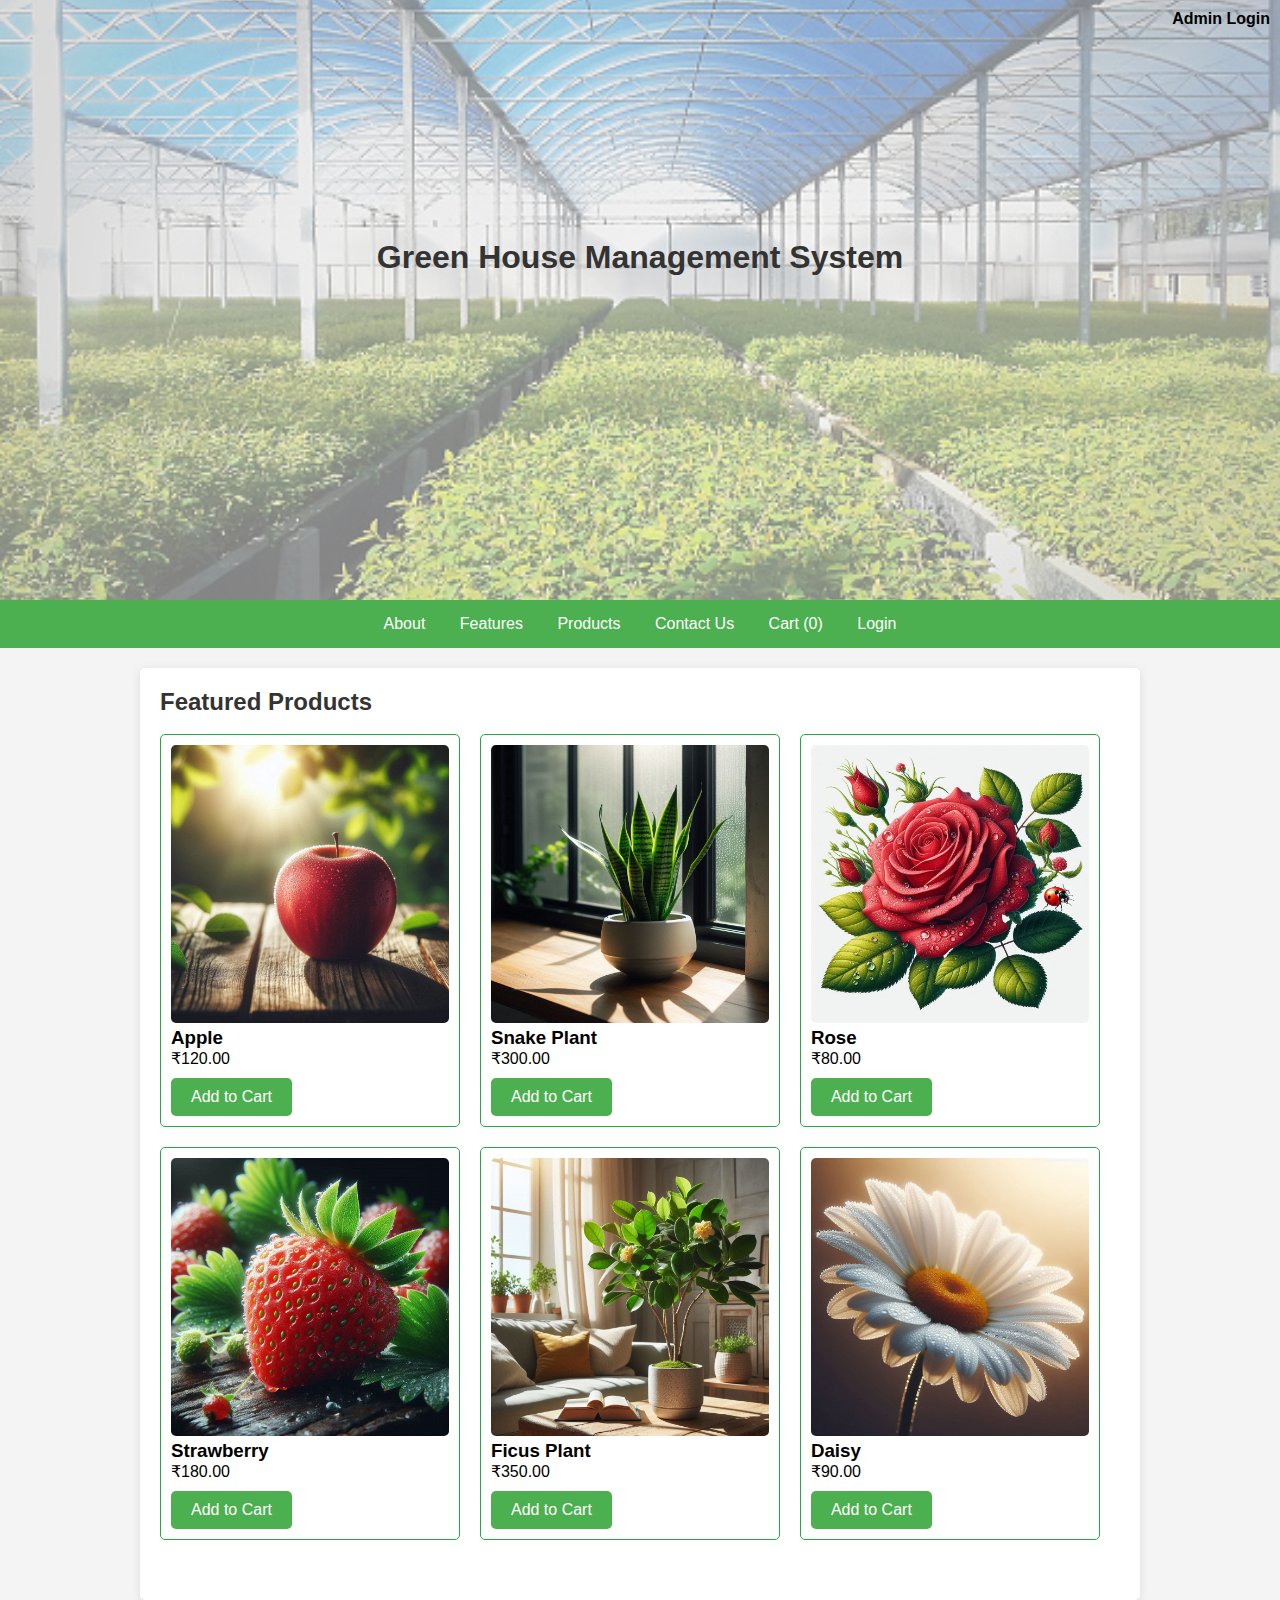
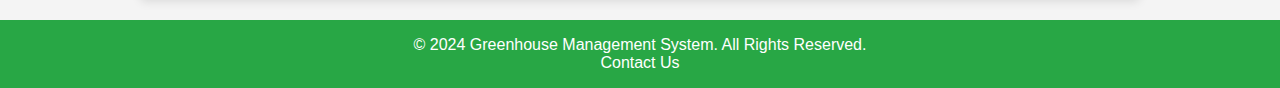
<file: index.html>
<!DOCTYPE html>
<html lang="en">
<head>
    <meta charset="UTF-8">
    <meta name="viewport" content="width=device-width, initial-scale=1.0">
    <title>Greenhouse Management System</title>
    <link rel="stylesheet" href="https://pravinga513.github.io/GreenHouseProject/styles.css"> <!-- Link to external CSS file -->
</head>
<body>
   

    <header class="headerimg overlay">
           <a style="position: absolute;top:10px; right: 10px; color:black;  text-decoration: none;" href="admin.html"><b>Admin Login</b></a>
        <div class="hero-content">
            <div class="hero-text">
                <h1>Green House Management System</h1>
            </div><!-- /.hero-text -->
        </div><!-- /.hero-content -->
        
    </header>
    <nav >
        <a href="about.html">About</a>
        <a href="features.html">Features</a>
        <a href="product.html">Products</a>
        <a href="contact.html">Contact Us</a>
        <a href="billing.html" id="cart-link">Cart (<span id="cart-count">0</span>)</a>
        <a  id="login-link"  href="login.html">Login</a>            
    </nav>

    <div class="container">

        
        <section id="products">
        
            <h2>Featured Products</h2><br>

<div class="product-showcase">
    <!-- Featured Product 1 -->
    <div class="product" data-id="1">
        <img src="Img/Apple.jpg" alt="Apple">
        <h3>Apple</h3>
        <p>₹120.00</p>
        <button onclick="addToCart(1, 'Img/Apple.jpg', 'Apple', 120)">Add to Cart</button>
    </div>

    <!-- Featured Product 2 -->
    <div class="product" data-id="7">
        <img src="Img/Snake_plant.jpg" alt="Snake Plant">
        <h3>Snake Plant</h3>
        <p>₹300.00</p>
        <button onclick="addToCart(7, 'Img/Snake_plant.jpg', 'Snake Plant', 300)">Add to Cart</button>
    </div>

    <!-- Featured Product 3 -->
    <div class="product" data-id="13">
        <img src="Img/Rose.jpg" alt="Rose">
        <h3>Rose</h3>
        <p>₹80.00</p>
        <button onclick="addToCart(13, 'Img/Rose.jpg', 'Rose', 80)">Add to Cart</button>
    </div>

    <!-- Featured Product 4 -->
    <div class="product" data-id="3">
        <img src="Img/Strawberry.jpg" alt="Strawberry">
        <h3>Strawberry</h3>
        <p>₹180.00</p>
        <button onclick="addToCart(3, 'Img/Strawberry.jpg', 'Strawberry', 180)">Add to Cart</button>
    </div>

    <!-- Featured Product 5 -->
    <div class="product" data-id="11">
        <img src="Img/Ficus.jpg" alt="Ficus Plant">
        <h3>Ficus Plant</h3>
        <p>₹350.00</p>
        <button onclick="addToCart(11, 'Img/Ficus.jpg', 'Ficus Plant', 350)">Add to Cart</button>
    </div>

    <!-- Featured Product 6 -->
    <div class="product" data-id="17">
        <img src="Img/Daisy.jpg" alt="Daisy">
        <h3>Daisy</h3>
        <p>₹90.00</p>
        <button onclick="addToCart(17, 'Img/Daisy.jpg', 'Daisy', 90)">Add to Cart</button>
    </div>
</div>

        </section>
    </div>

    <footer>
        <p>&copy; 2024 Greenhouse Management System. All Rights Reserved.</p>
        <div>
            <a href="#contact" style="color: white; text-decoration: none;">Contact Us</a>
        </div>
    </footer>

    <script src="script.js"></script> <!-- Link to the JavaScript file -->
</body>
</html>
</file>
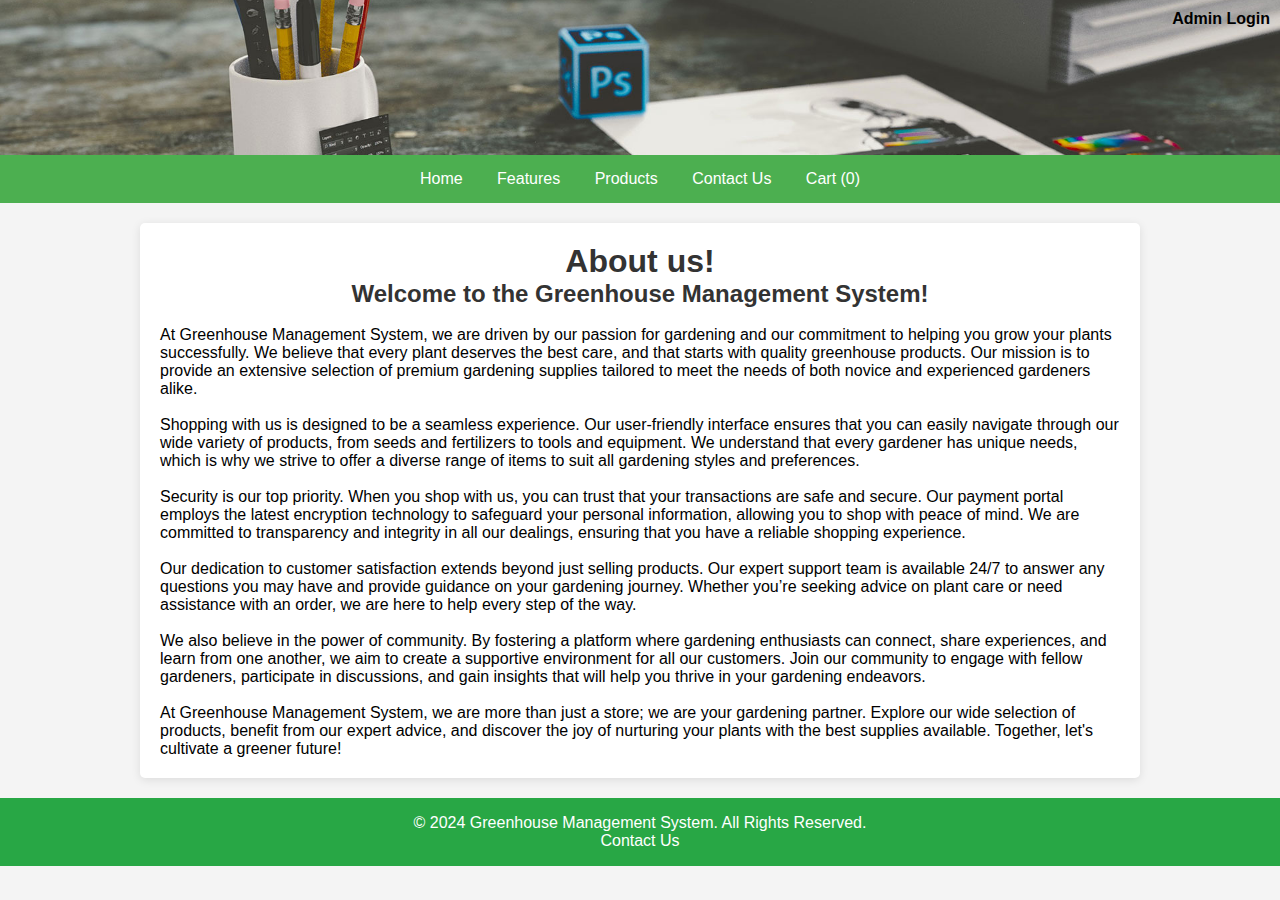
<file: about.html>
<!DOCTYPE html>
<html lang="en">
<head>
    <meta charset="UTF-8">
    <meta name="viewport" content="width=device-width, initial-scale=1.0">
    <title>Greenhouse Management System</title>
    <link rel="stylesheet" href="https://pravinga513.github.io/GreenHouseProject/styles.css">
    <style>
        .login-container {
            max-width: 400px;
            margin: auto;
            margin-top: 15px;
            margin-bottom: 15px;
            padding: 20px;
            background: white;
            border-radius: 8px;
            box-shadow: 0 2px 10px rgba(0, 0, 0, 0.1);
        }
        h2 {
            text-align: center;
        }
        input[type="text"],
        input[type="password"] {
            width: 100%;
            padding: 10px;
            margin: 10px 0;
            border: 1px solid #ccc;
            border-radius: 4px;
        }
        button {
            width: 100%;
            padding: 10px;
            background-color: #5cb85c;
            color: white;
            border: none;
            border-radius: 4px;
            cursor: pointer;
        }
        button:hover {
            background-color: #4cae4c;
        }
        .message {
            text-align: center;
            margin-top: 10px;
            color: red;
        }
        .success-message {
            color: green;
        }
    </style>
</head>
<body>
    <header class="headerimg-about ">
                   <a style="position: absolute;top:10px; right: 10px; color:black;  text-decoration: none;" href="admin.html"><b>Admin Login</b></a>

        <div class="hero-content">
            <div style="margin-top: 20px;padding-top: 30px;" class="hero-text">
                
            </div><!-- /.hero-text -->
        </div><!-- /.hero-content -->
        
    </header>
    <nav>
        <a href="index.html">Home</a>
        <a href="features.html">Features</a>
        <a href="product.html">Products</a>
        <a href="contact.html">Contact Us</a>
        <a href="billing.html" id="cart-link">Cart (<span id="cart-count">0</span>)</a>
    </nav> 
    <div class="container">
       
        <section id="about">
            <h1 style="text-align: center;">About us!</h1>
            <h2>Welcome to the Greenhouse Management System!</h2><br>
            <p>At Greenhouse Management System, we are driven by our passion for gardening and our commitment to helping you grow your plants successfully. We believe that every plant deserves the best care, and that starts with quality greenhouse products. Our mission is to provide an extensive selection of premium gardening supplies tailored to meet the needs of both novice and experienced gardeners alike.</p>
            <br>
            <p>Shopping with us is designed to be a seamless experience. Our user-friendly interface ensures that you can easily navigate through our wide variety of products, from seeds and fertilizers to tools and equipment. We understand that every gardener has unique needs, which is why we strive to offer a diverse range of items to suit all gardening styles and preferences.</p>
            <br>
            <p>Security is our top priority. When you shop with us, you can trust that your transactions are safe and secure. Our payment portal employs the latest encryption technology to safeguard your personal information, allowing you to shop with peace of mind. We are committed to transparency and integrity in all our dealings, ensuring that you have a reliable shopping experience.</p>
            <br>
            <p>Our dedication to customer satisfaction extends beyond just selling products. Our expert support team is available 24/7 to answer any questions you may have and provide guidance on your gardening journey. Whether you’re seeking advice on plant care or need assistance with an order, we are here to help every step of the way.</p>
    <br>
            <p>We also believe in the power of community. By fostering a platform where gardening enthusiasts can connect, share experiences, and learn from one another, we aim to create a supportive environment for all our customers. Join our community to engage with fellow gardeners, participate in discussions, and gain insights that will help you thrive in your gardening endeavors.</p>
    <br>
            <p>At Greenhouse Management System, we are more than just a store; we are your gardening partner. Explore our wide selection of products, benefit from our expert advice, and discover the joy of nurturing your plants with the best supplies available. Together, let's cultivate a greener future!</p>
        </section>
    
        </section>  

    </div>


    <footer>
        <p>&copy; 2024 Greenhouse Management System. All Rights Reserved.</p>
        <div>
            <a href="#contact" style="color: white; text-decoration: none;">Contact Us</a>
        </div>
    </footer>

    <script src="script.js"></script>
</body>
</html>
</file>
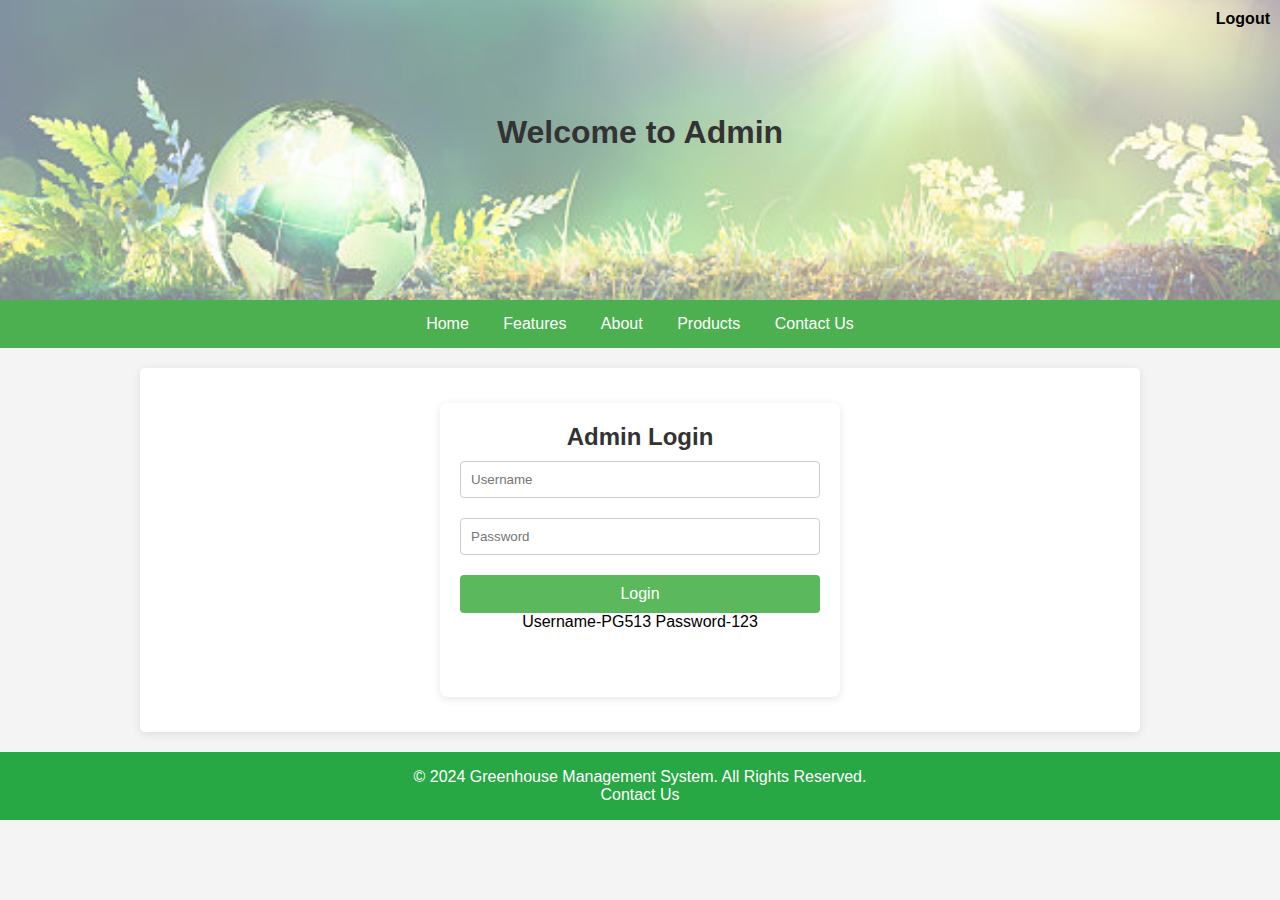
<file: admin.html>
<!DOCTYPE html>
<html lang="en">
<head>
    <meta charset="UTF-8">
    <meta name="viewport" content="width=device-width, initial-scale=1.0">
    <title>Greenhouse Management System</title>
    <link rel="stylesheet" href="https://pravinga513.github.io/GreenHouseProject/styles.css"> <!-- Link to external CSS file -->
    <style>
      .dashboard {
          display: flex;
          flex-wrap: wrap;
          justify-content: space-around;
          margin-bottom: 20px;
      }
      .dashboard div {
          border: 1px solid #ccc;
          padding: 20px;
          border-radius: 5px;
          width: 150px;
          text-align: center;
          margin: 10px;
      }
      .table-responsive {
          overflow-x: auto; /* Enable horizontal scrolling */
          width: 100%;
      }
      table {
          width: 100%;
          border-collapse: collapse;
          margin-bottom: 20px;
      }
      table, th, td {
          border: 1px solid #ccc;
          padding: 10px;
          text-align: left;
      }
      th, td {
          text-align: center;
      }
      .login-container {
          max-width: 400px;
          margin: auto;
          margin-top: 15px;
          margin-bottom: 15px;
          padding: 20px;
          background: white;
          border-radius: 8px;
          box-shadow: 0 2px 10px rgba(0, 0, 0, 0.1);
      }
      h2 {
          text-align: center;
      }
      input[type="text"],
      input[type="password"] {
          width: 100%;
          padding: 10px;
          margin: 10px 0;
          border: 1px solid #ccc;
          border-radius: 4px;
      }
      button {
          width: 100%;
          padding: 10px;
          background-color: #5cb85c;
          color: white;
          border: none;
          border-radius: 4px;
          cursor: pointer;
      }
      button:hover {
          background-color: #4cae4c;
      }
      .message {
          text-align: center;
          margin-top: 10px;
          color: red;
      }
      .success-message {
          color: green;
      }

      /* Media query for mobile screens */
      @media (max-width: 768px) {
          .dashboard {
              flex-direction: column;
              align-items: center;
          }
          .dashboard div {
              width: 90%;
              margin: 10px 0;
          }
      }
  </style>
</head>
<body>
  <header class="headerimg-cart overlay">
        <a style="position: absolute;top:10px; right: 10px;  text-decoration: none; color:black" onclick="logout()" href="index.html"><b>Logout</b></a>

      <div class="hero-content">
          <div style="margin-top: 20px;padding-top: 30px;" class="hero-text">
              <h1>Welcome to Admin</h1>
          </div>
      </div>
  </header>

  <nav>
      <a href="index.html">Home</a>
      <a href="features.html">Features</a>
      <a href="about.html">About</a>
      <a href="product.html">Products</a>
      <a href="contact.html">Contact Us</a>
    
  </nav> 

  <div id="login" class="container" style="text-align:center">
       <div class="login-container">
      <h2>Admin Login</h2>
      <form id="login-form" onsubmit="validateLogin(event)">
          <input type="text" id="userId" placeholder="Username" required />
          <input type="password" id="password" placeholder="Password" required />
          <button type="submit">Login</button>
          <p>Username-PG513 Password-123</p>
      </form>
      
      <div class="message" id="login-message"></div><br><br>
  </div></div>

  <div id="admin" class="container" style="text-align:center; display: none;">
      <h1 style="margin-bottom: 10px;">Admin Dashboard</h1>

      <button style="display: inline-block; width: 150px;" onclick="exportData()">Export Data</button>
      <button style="display: inline-block;width: 150px;" onclick="importData()">Import Data</button>
      <br><br>

      <input type="file" id="import-file" style="display: none;" accept=".json" />

      <div class="dashboard">
          <div>
              <h3>Total Orders</h3>
              <p id="total-orders">0</p>
          </div>
          <div>
              <h3>Completed Orders</h3>
              <p id="completed-orders">0</p>
          </div>
          <div>
              <h3>Cancelled Orders</h3>
              <p id="cancelled-orders">0</p>
          </div>
          <div>
              <h3>Pending Orders</h3>
              <p id="pending-orders">0</p>
          </div>
          <div>
              <h3>This Month Orders</h3>
              <p id="this-month-orders">0</p>
          </div>
      </div>

      <div style="margin-bottom: 10px;">
          <label for="product-filter">Filter by Product:</label>
          <select id="product-filter" onchange="filterOrders()">
              <option value="">Show All</option>
          </select>

          <label for="status-filter">Filter by Status:</label>
          <select id="status-filter" onchange="filterOrders()">
              <option value="">Show All</option>
              <option value="pending">Pending</option>
              <option value="completed">Completed</option>
              <option value="cancelled">Cancelled</option>
              <option value="Unassigned">Unassigned</option>
          </select>
      </div>

      <!-- Orders Table with Horizontal Scroll on Mobile -->
      <div class="table-responsive">
          <table>
              <thead>
                  <tr>
                      <th>Order ID</th>
                      <th>Order Date</th>
                      <th>Customer Name</th>
                      <th>Product</th>
                      <th>Contact No.</th>
                      <th>Address</th>
                      <th>Status</th>
                      <th>Action</th>
                  </tr>
              </thead>
              <tbody id="order-table-body">
              </tbody>
          </table>
      </div>

        <script>
  // Function to validate login
  function validateLogin(event) {
        event.preventDefault();
        const enteredUserId = document.getElementById('userId').value;
        const enteredPassword = document.getElementById('password').value;

        // Check if entered values match the predefined values
        if (enteredUserId === "PG513" && enteredPassword === "123") {
            // Store login status in localStorage
            localStorage.setItem('isAdminLoggedIn', 'true');
            showAdminDashboard();
        } else {
            alert('Invalid ID or Password. Please try again.');
        }
    }

    // Function to display the admin dashboard
    function showAdminDashboard() {
        document.getElementById('login').style.display = 'none';
        document.getElementById('admin').style.display = 'block';
    }

    // Function to handle logout
    function logout() {
        localStorage.removeItem('isAdminLoggedIn'); // Clear the login status
        window.location.href = 'index.html'; // Redirect to homepage or login page
    }

    // Check login status on page load
    window.onload = function() {
        const isAdminLoggedIn = localStorage.getItem('isAdminLoggedIn');
        if (isAdminLoggedIn === 'true') {
            showAdminDashboard(); // If admin is logged in, show dashboard
        }
    }





            let db;
            const request = indexedDB.open('greenhouseDB', 1);
            
            request.onsuccess = function (event) {
                db = event.target.result;
                displayOrderCounts(); // Display order summary
                displayAllOrders(); // Show all orders
            };
            
            request.onerror = function (event) {
                console.error('Database error:', event.target.error);
            };
            
            // Display order counts in the dashboard
            function displayOrderCounts() {
                const transaction = db.transaction(['orders'], 'readonly');
                const ordersStore = transaction.objectStore('orders');
                const request = ordersStore.getAll();
            
                request.onsuccess = function (event) {
                    const orders = event.target.result;
                    const totalOrders = orders.length;
                    const completedOrders = orders.filter(order => order.status === 'completed').length;
                    const cancelledOrders = orders.filter(order => order.status === 'cancelled').length;
                    const pendingOrders = orders.filter(order => order.status === 'pending').length;
                    const thisMonthOrders = orders.filter(order => new Date(order.orderDate).getMonth() === new Date().getMonth()).length;
            
                    document.getElementById('total-orders').textContent = totalOrders;
                    document.getElementById('completed-orders').textContent = completedOrders;
                    document.getElementById('cancelled-orders').textContent = cancelledOrders;
                    document.getElementById('pending-orders').textContent = pendingOrders;
                    document.getElementById('this-month-orders').textContent = thisMonthOrders;
                };
            }
            let allOrders = []; // Store all orders to enable filtering

request.onsuccess = function (event) {
    db = event.target.result;
    displayOrderCounts(); // Display order summary
    displayAllOrders(); // Show all orders


    allOrders = event.target.result; // Store all orders for filtering

    // Check if any order has a missing status and assign 'Unassigned' to it
    allOrders.forEach(order => {
        if (!order.status) {
            order.status = 'Unassigned';

            // Update the status in the database
            const updateTransaction = db.transaction(['orders'], 'readwrite');
            const ordersStore = updateTransaction.objectStore('orders');
            ordersStore.put(order); // Save the updated order
        }
    });

    const orderTable = document.getElementById('order-table-body');
    orderTable.innerHTML = ''; // Clear previous rows

    // Populate product filter options dynamically
    populateProductFilter(allOrders);

    // Sort orders by order date (newest first)
    allOrders.sort((a, b) => new Date(b.orderDate) - new Date(a.orderDate));
    renderOrders(allOrders); // Render all orders

};

// Display all orders in the table
function displayAllOrders() {
    const transaction = db.transaction(['orders'], 'readonly');
    const ordersStore = transaction.objectStore('orders');
    const request = ordersStore.getAll();

    request.onsuccess = function (event) {
        allOrders = event.target.result; // Store all orders for filtering
        const orderTable = document.getElementById('order-table-body');
        orderTable.innerHTML = ''; // Clear previous rows

        // Populate product filter options dynamically
        populateProductFilter(allOrders);

        // Sort orders by order date (newest first)
        allOrders.sort((a, b) => new Date(b.orderDate) - new Date(a.orderDate));
        renderOrders(allOrders); // Render all orders
    };
}

// Function to populate the product filter dropdown
function populateProductFilter(orders) {
    const productFilter = document.getElementById('product-filter');
    const products = new Set(); // Use a Set to avoid duplicates

    orders.forEach(order => {
        if (order.productli) {
            order.productli.split(', ').forEach(product => products.add(product));
        }
    });

    // Clear existing options
    productFilter.innerHTML = '<option value="">Show All</option>';

    products.forEach(product => {
        const option = document.createElement('option');
        option.value = product;
        option.textContent = product;
        productFilter.appendChild(option);
    });
}


// Render orders in the table
function renderOrders(orders) {
    const orderTable = document.getElementById('order-table-body');
    orderTable.innerHTML = ''; // Clear previous rows


    orders.forEach(order => {
        const row = document.createElement('tr');
        row.innerHTML = `
            <td>${order.orderId}</td>
            <td>${new Date(order.orderDate).toLocaleDateString()}</td>
            <td>${order.customerName || 'Unknown Customer'}</td>
            <td>${order.productli || 'Unknown Product'}</td>
            <td>${order.customerContact || 'Unknown Contact'}</td>
            <td>${order.customerAddress || 'Unknown Address'}</td>
            <td>${order.status || 'Unassigned'}</td>
            <td>
                <select onchange="updateOrderStatus(${order.orderId}, this.value)">
                    <option value="Unassigned" ${order.status === 'Unassigned' ? 'selected' : ''}>Select</option>
                    <option value="pending" ${order.status === 'pending' ? 'selected' : ''}>Pending</option>
                    <option value="completed" ${order.status === 'completed' ? 'selected' : ''}>Completed</option>
                    <option value="cancelled" ${order.status === 'cancelled' ? 'selected' : ''}>Cancelled</option>
                </select>
            </td>
        `;
        orderTable.appendChild(row); // Append the row to the table body
    });
}

// Filter orders based on selected product and status
function filterOrders() {
    const productFilterValue = document.getElementById('product-filter').value;
    const statusFilterValue = document.getElementById('status-filter').value;

    const filteredOrders = allOrders.filter(order => {
        const matchesProduct = productFilterValue === '' || order.productli.includes(productFilterValue);
        const matchesStatus = statusFilterValue === '' || order.status === statusFilterValue || 
                             (statusFilterValue === 'Unassigned' && !order.status); // Include Unassigned status
        return matchesProduct && matchesStatus;
    });

    renderOrders(filteredOrders); // Render the filtered orders
}


            // Update order status
            function updateOrderStatus(orderId, newStatus) {
                const transaction = db.transaction(['orders'], 'readwrite');
                const ordersStore = transaction.objectStore('orders');
                const request = ordersStore.get(orderId);
            
                request.onsuccess = function (event) {
                    const order = event.target.result;
                    order.status = newStatus;
            
                    const updateRequest = ordersStore.put(order);
                    updateRequest.onsuccess = function () {
                        console.log(`Order ${orderId} status updated to ${newStatus}`);
                        displayOrderCounts(); // Update counts after status change
                        displayAllOrders(); // Refresh all orders
                    };
                };
            }

// Export data to JSON file (Orders, Users, and Cart)
function exportData() {
    const transaction = db.transaction(['orders', 'users', 'cart'], 'readonly');
    const ordersStore = transaction.objectStore('orders');
    const usersStore = transaction.objectStore('users');
    const cartStore = transaction.objectStore('cart');

    const ordersPromise = new Promise((resolve, reject) => {
        const ordersRequest = ordersStore.getAll();
        ordersRequest.onsuccess = function () {
            resolve(ordersRequest.result);
        };
        ordersRequest.onerror = function () {
            reject("Failed to retrieve orders data");
        };
    });

    const usersPromise = new Promise((resolve, reject) => {
        const usersRequest = usersStore.getAll();
        usersRequest.onsuccess = function () {
            // Before exporting users, reset `isLoggedIn` to `false`
            const users = usersRequest.result.map(user => ({
                ...user,
                isLoggedIn: false // Ensure no user is logged in during export
            }));
            resolve(users);
        };
        usersRequest.onerror = function () {
            reject("Failed to retrieve users data");
        };
    });

    const cartPromise = new Promise((resolve, reject) => {
        const cartRequest = cartStore.getAll();
        cartRequest.onsuccess = function () {
            resolve(cartRequest.result);
        };
        cartRequest.onerror = function () {
            reject("Failed to retrieve cart data");
        };
    });

    // Once all promises are resolved, export the data
    Promise.all([ordersPromise, usersPromise, cartPromise])
        .then(([orders, users, cart]) => {
            const jsonData = JSON.stringify({
                orders: orders || [],
                users: users || [],
                cart: cart || []
            });
            const blob = new Blob([jsonData], { type: 'application/json' });
            const url = URL.createObjectURL(blob);
            const a = document.createElement('a');
            a.href = url;
            a.download = 'greenhouse_data.json';
            document.body.appendChild(a);
            a.click();
            document.body.removeChild(a);
        })
        .catch(error => {
            console.error('Error exporting data:', error);
        });
}
// Import data from JSON file (Orders, Users, and Cart)
function importData() {
    const importFileInput = document.getElementById('import-file');
    importFileInput.click(); // Trigger file input click

    importFileInput.onchange = function () {
        const file = importFileInput.files[0];
        if (file) {
            const reader = new FileReader();
            reader.onload = function (e) {
                const importedData = JSON.parse(e.target.result);
                const transaction = db.transaction(['orders', 'users', 'cart'], 'readwrite');
                const ordersStore = transaction.objectStore('orders');
                const usersStore = transaction.objectStore('users');
                const cartStore = transaction.objectStore('cart');

                // Import orders
                importedData.orders.forEach(order => ordersStore.put(order));

                // Import users with `isLoggedIn` set to `false`
                importedData.users.forEach(user => {
                    user.isLoggedIn = false; // Ensure no user is logged in after import
                    usersStore.put(user);
                });

                // Import cart items
                importedData.cart.forEach(item => cartStore.put(item));

                displayOrderCounts(); // Refresh dashboard counts
                displayAllOrders(); // Refresh order table
            };
            reader.readAsText(file);
        }
    };
}

        </script>
    </div>
<script src="script.js" ></script>
    <footer>
        <p>&copy; 2024 Greenhouse Management System. All Rights Reserved.</p>
        <div>
            <a href="#contact" style="color: white; text-decoration: none;">Contact Us</a>
        </div>
    </footer>

   
</body>
</html>
</file>
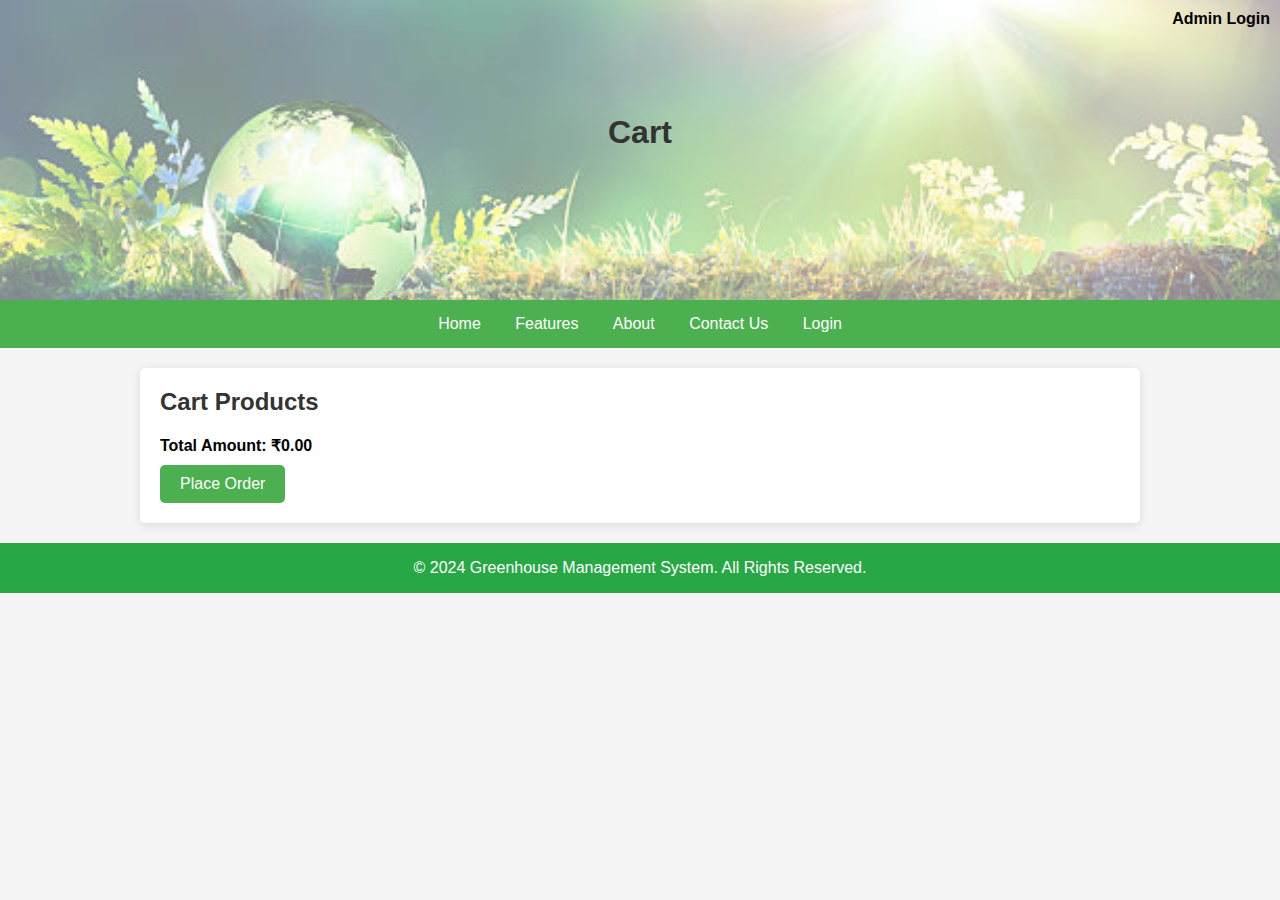
<file: billing.html>
<!DOCTYPE html>
<html lang="en">

<head>
    <meta charset="UTF-8">
    <meta name="viewport" content="width=device-width, initial-scale=1.0">
    <title>Billing Page - Greenhouse Management System</title>
    <link rel="stylesheet" href="https://pravinga513.github.io/GreenHouseProject/styles.css"> <!-- Link to external CSS file -->
</head>

<body>
    <header class="headerimg-cart overlay">
                   <a style="position: absolute;top:10px; right: 10px; color:black;  text-decoration: none;" href="admin.html"><b>Admin Login</b></a>

        <div class="hero-content">
            <div style="margin-top: 20px;padding-top: 30px;" class="hero-text">
                <h1>Cart</h1>
            </div><!-- /.hero-text -->
        </div><!-- /.hero-content -->
        
    </header>

    <nav>
        <a href="index.html">Home</a>
        <a href="features.html">Features</a>
        <a href="about.html">About</a>
        <a href="contact.html">Contact Us</a>
        <a  id="login-link"  href="login.html">Login</a>            

    </nav> 
    <div class="container">
        <h2>Cart Products</h2>
        <div id="cart-products"></div>
        <div id="total-amount" class="total"></div>
        <button id="order-button">Place Order</button>
    </div>

    <footer>
        <p>&copy; 2024 Greenhouse Management System. All Rights Reserved.</p>
    </footer>

    <!-- Order Confirmation Popup -->
    <div id="popup" class="popup">
        <div class="popup-content">
            <span class="close" id="close-btn">&times;</span>
            <h2>Confirm Order</h2>
            <p>Please provide your details:</p>
            <form id="order-form">
                <label for="name">Name:</label>
                <input type="text" id="name" required>
                <label for="address">Address:</label>
                <input type="text" id="address" required>
                <label for="contact">Contact No:</label>
                <input type="text" id="contact" required>
                <button type="button" id="confirm-button">Confirm Details</button>
            </form>
        </div>
    </div>

<!-- Thank You Popup -->
<div id="thank-you-popup" class="popup">
    <div class="popup-content">
        
        <h2>Thank You, <span id="thank-you-name"></span>!</h2>
        <p>Your order has been placed successfully.</p>
        <h3>Order Summary:</h3>
        <div id="order-summary"></div>
        <button onclick="document.location='index.html'" id="home-button">Go to Home</button>
    </div>
</div>
  <!-- Login Popup -->
  <div id="login-popup" class="popup">
    <div class="popup-content">
        <span class="close" id="close-login-popup">&times;</span>
        <h2>Login To Order</h2>
     
            <button onclick="document.location='login.html'" type="submit">Login</button>
    <br><br>
        <p>Don't have an account? <a href="register.html">Sign up here</a></p>
    </div>
</div>


<script src="billing.js"></script> <!-- Link to the JavaScript file -->

</body>

</html>
</file>
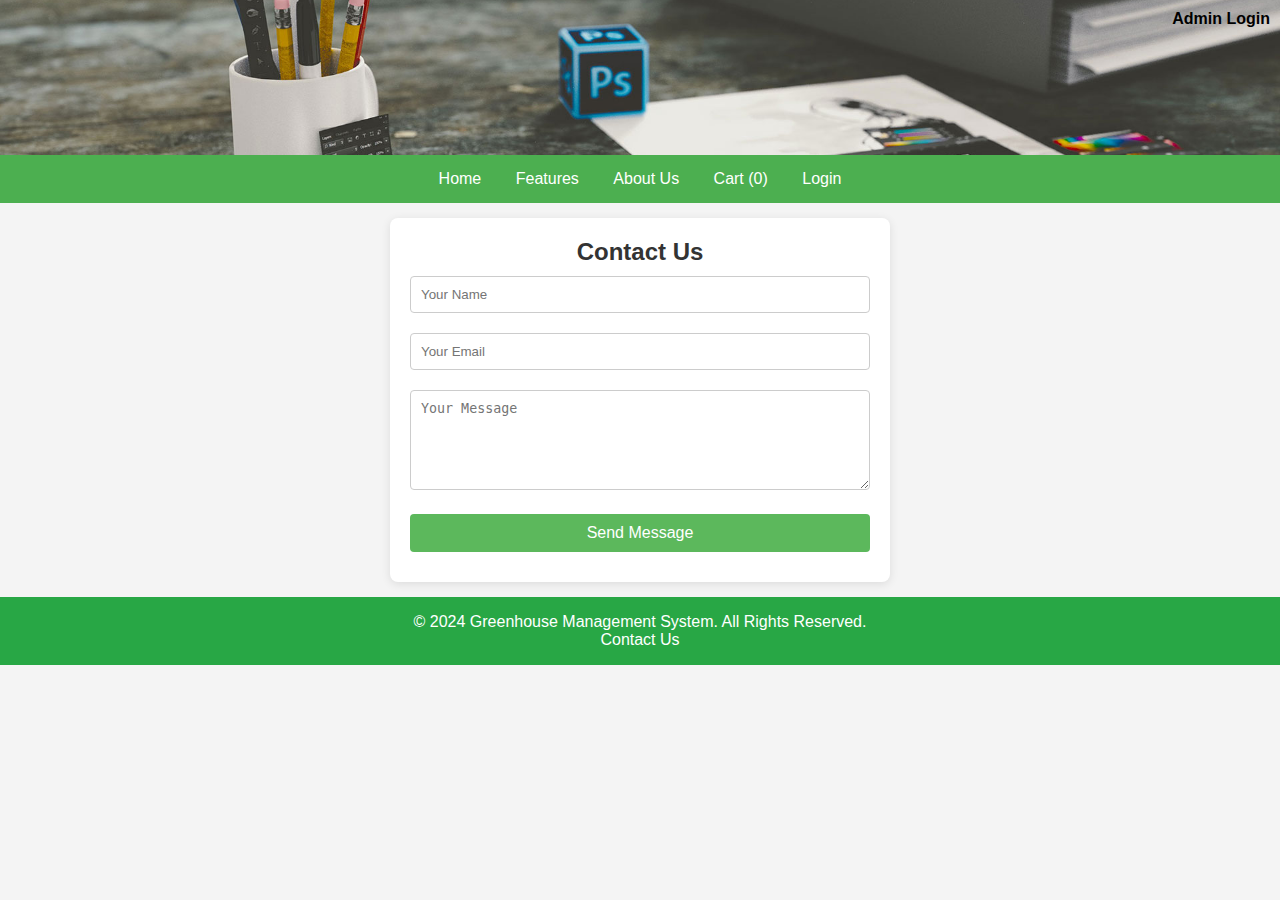
<file: contact.html>
<!DOCTYPE html>
<html lang="en">
<head>
    <meta charset="UTF-8">
    <meta name="viewport" content="width=device-width, initial-scale=1.0">
    <title>Greenhouse Management System - Contact Us</title>
    <link rel="stylesheet" href="https://pravinga513.github.io/GreenHouseProject/styles.css">
    <style>
        .contact-container {
            max-width: 500px;
            margin: auto;
            margin-top: 15px;
            margin-bottom: 15px;
            padding: 20px;
            background: white;
            border-radius: 8px;
            box-shadow: 0 2px 10px rgba(0, 0, 0, 0.1);
        }
        h2 {
            text-align: center;
        }
        input[type="text"],
        input[type="email"],
        textarea {
            width: 100%;
            padding: 10px;
            margin: 10px 0;
            border: 1px solid #ccc;
            border-radius: 4px;
        }
        textarea {
            height: 100px;
        }
        button {
            width: 100%;
            padding: 10px;
            background-color: #5cb85c;
            color: white;
            border: none;
            border-radius: 4px;
            cursor: pointer;
        }
        button:hover {
            background-color: #4cae4c;
        }
        .message {
            text-align: center;
            margin-top: 10px;
            color: red;
        }
        .success-message {
            color: green;
        }
    </style>
</head>
<body>
    <header class="headerimg-about">
                   <a style="position: absolute;top:10px; right: 10px; color:black;  text-decoration: none;" href="admin.html"><b>Admin Login</b></a>

        <div class="hero-content">
            <div style="margin-top: 20px; padding-top: 30px;" class="hero-text">
                <!-- Optional Header Text -->
            </div>
        </div>
    </header>

    <nav>
        <a href="index.html">Home</a>
        <a href="features.html">Features</a>
        <a href="about.html">About Us</a>
        <a href="billing.html" id="cart-link">Cart (<span id="cart-count">0</span>)</a>
        <a  id="login-link"  href="login.html">Login</a>            

    </nav>

    <div class="contact-container">
        <h2>Contact Us</h2>
        <form id="contact-form">
            <input type="text" id="name" placeholder="Your Name" required />
            <input type="email" id="email" placeholder="Your Email" required />
            <textarea id="message" placeholder="Your Message" required></textarea>
            <button type="submit">Send Message</button>
        </form>
        <div class="message" id="contact-message"></div>
    </div>

    <footer>
        <p>&copy; 2024 Greenhouse Management System. All Rights Reserved.</p>
        <div>
            <a href="#contact" style="color: white; text-decoration: none;">Contact Us</a>
        </div>
    </footer>

    <script>
        document.getElementById('contact-form').addEventListener('submit', function(event) {
            event.preventDefault();
            
            const name = document.getElementById('name').value;
            const email = document.getElementById('email').value;
            const message = document.getElementById('message').value;

            // Simulating a successful form submission
            document.getElementById('contact-message').textContent = 'Thank you for contacting us, ' + name + '! We will get back to you soon.';
            document.getElementById('contact-message').classList.add('success-message');

            // Optionally, you could clear the form after submission
            document.getElementById('contact-form').reset();
        });
    </script>
    <script src="script.js"></script>
</body>
</html>
</file>
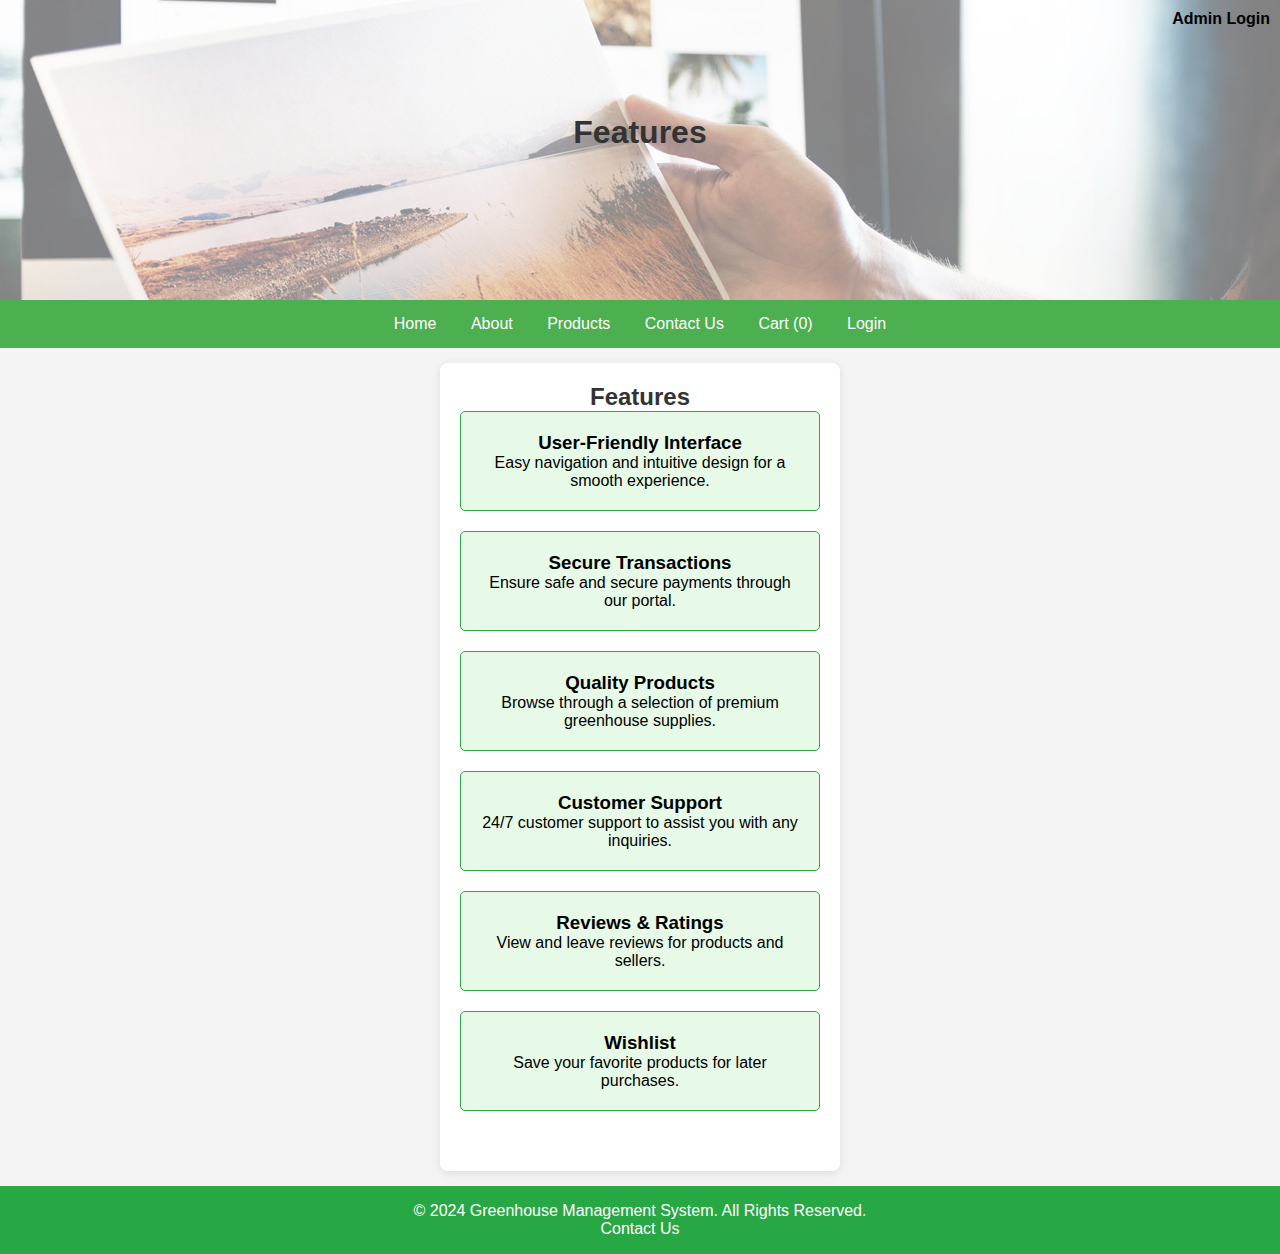
<file: features.html>
<!DOCTYPE html>
<html lang="en">
<head>
    <meta charset="UTF-8">
    <meta name="viewport" content="width=device-width, initial-scale=1.0">
    <title>Greenhouse Management System</title>
    <link rel="stylesheet" href="styles.css">
    <style>
        .login-container {
            max-width: 400px;
            margin: auto;
            margin-top: 15px;
            margin-bottom: 15px;
            padding: 20px;
            background: white;
            border-radius: 8px;
            box-shadow: 0 2px 10px rgba(0, 0, 0, 0.1);
        }
        h2 {
            text-align: center;
        }
        input[type="text"],
        input[type="password"] {
            width: 100%;
            padding: 10px;
            margin: 10px 0;
            border: 1px solid #ccc;
            border-radius: 4px;
        }
        button {
            width: 100%;
            padding: 10px;
            background-color: #5cb85c;
            color: white;
            border: none;
            border-radius: 4px;
            cursor: pointer;
        }
        button:hover {
            background-color: #4cae4c;
        }
        .message {
            text-align: center;
            margin-top: 10px;
            color: red;
        }
        .success-message {
            color: green;
        }
    </style>
</head>
<body>
    <header class="headerimg-fea overlay">
                         <a style="position: absolute;top:10px; right: 10px; color:black;  text-decoration: none;" href="admin.html"><b>Admin Login</b></a>

        <div class="hero-content">
            <div style="margin-top: 20px;padding-top: 30px;" class="hero-text">
                <h1>Features</h1>
            </div><!-- /.hero-text -->
        </div><!-- /.hero-content -->
        
    </header>
    <nav>
        <a href="index.html">Home</a>
        <a href="about.html">About</a>
        <a href="product.html">Products</a>
        <a href="contact.html">Contact Us</a>
        <a href="billing.html" id="cart-link">Cart (<span id="cart-count">0</span>)</a>
        <a  id="login-link"  href="login.html">Login</a>            

    </nav> 
    <div class="login-container">
        <section id="features">
            <h2>Features</h2>
            <div class="features">
                <div class="feature">
                    <h3>User-Friendly Interface</h3>
                    <p>Easy navigation and intuitive design for a smooth experience.</p>
                </div>
                <div class="feature">
                    <h3>Secure Transactions</h3>
                    <p>Ensure safe and secure payments through our portal.</p>
                </div>
                <div class="feature">
                    <h3>Quality Products</h3>
                    <p>Browse through a selection of premium greenhouse supplies.</p>
                </div>
                <div class="feature">
                    <h3>Customer Support</h3>
                    <p>24/7 customer support to assist you with any inquiries.</p>
                </div>
                <div class="feature">
                    <h3>Reviews & Ratings</h3>
                    <p>View and leave reviews for products and sellers.</p>
                </div>
                <div class="feature">
                    <h3>Wishlist</h3>
                    <p>Save your favorite products for later purchases.</p>
                </div>
            </div>
        </section>

    </div>


    <footer>
        <p>&copy; 2024 Greenhouse Management System. All Rights Reserved.</p>
        <div>
            <a href="#contact" style="color: white; text-decoration: none;">Contact Us</a>
        </div>
    </footer>

    <script src="script.js"></script>
</body>
</html>
</file>
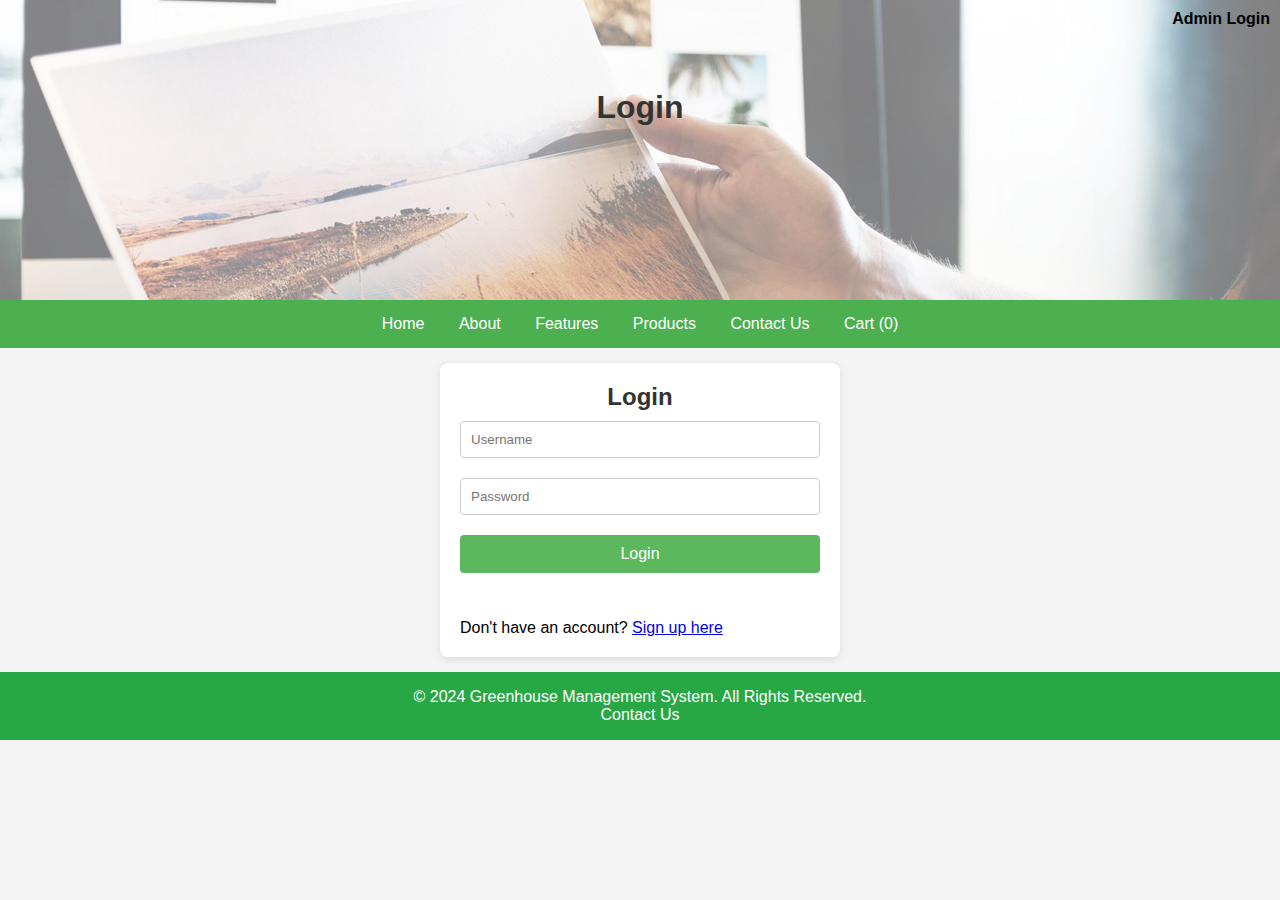
<file: login.html>
<!DOCTYPE html>
<html lang="en">
<head>
    <meta charset="UTF-8">
    <meta name="viewport" content="width=device-width, initial-scale=1.0">
    <title>Greenhouse Management System</title>
    <link rel="stylesheet" href="styles.css">
    <style>
        .login-container {
            max-width: 400px;
            margin: auto;
            margin-top: 15px;
            margin-bottom: 15px;
            padding: 20px;
            background: white;
            border-radius: 8px;
            box-shadow: 0 2px 10px rgba(0, 0, 0, 0.1);
        }
        h2 {
            text-align: center;
        }
        input[type="text"],
        input[type="password"] {
            width: 100%;
            padding: 10px;
            margin: 10px 0;
            border: 1px solid #ccc;
            border-radius: 4px;
        }
        button {
            width: 100%;
            padding: 10px;
            background-color: #5cb85c;
            color: white;
            border: none;
            border-radius: 4px;
            cursor: pointer;
        }
        button:hover {
            background-color: #4cae4c;
        }
        .message {
            text-align: center;
            margin-top: 10px;
            color: red;
        }
        .success-message {
            color: green;
        }
    </style>
</head>
<body>
    <header class="headerimg-fea overlay">
                         <a style="position: absolute;top:10px; right: 10px; color:black;  text-decoration: none;" href="admin.html"><b>Admin Login</b></a>

        <div class="hero-content">
            <div class="hero-text">
                <h1>Login</h1>
            </div><!-- /.hero-text -->
        </div><!-- /.hero-content -->
        
    </header>
        <nav>
            <a href="index.html">Home</a>
            <a href="about.html">About</a>
            <a href="features.html">Features</a>
            <a href="product.html">Products</a>
            <a href="contact.html">Contact Us</a>
            <a href="billing.html" id="cart-link">Cart (<span id="cart-count">0</span>)</a>
        </nav> 

    <div class="login-container">
        <h2>Login</h2>
        <form id="login-form">
            <input type="text" id="login-username" placeholder="Username" required />
            <input type="password" id="login-password" placeholder="Password" required />
            <button type="submit">Login</button>
        </form>
        <div class="message" id="login-message"></div><br><br>
        <p>Don't have an account? <a href="register.html">Sign up here</a></p>
    </div>

    <script>
        // IndexedDB setup
        let db;
        const request = indexedDB.open('greenhouseDB', 1);

        request.onupgradeneeded = function(event) {
            db = event.target.result;
            const objectStore = db.createObjectStore('users', { keyPath: 'username' });
            objectStore.createIndex('password', 'password', { unique: false });
        };

        request.onsuccess = function(event) {
            db = event.target.result;
            updateCartCount();
        };

        request.onerror = function(event) {
            console.error('Database error:', event.target.error);
        };

        // Handle login form submission
        document.getElementById('login-form').addEventListener('submit', function(event) {
            event.preventDefault(); // Prevent default form submission

            const username = document.getElementById('login-username').value;
            const password = document.getElementById('login-password').value;

            loginUser(username, password); // Call your loginUser function here
        });

        // Login user function
        function loginUser(username, password) {
            const transaction = db.transaction(['users'], 'readonly');
            const objectStore = transaction.objectStore('users');
            const request = objectStore.get(username);

            request.onsuccess = function(event) {
                const user = event.target.result;

                if (user && user.password === password) {
                    // Successful login
                    user.isLoggedIn = true; // Set user as logged in
                    const updateTransaction = db.transaction(['users'], 'readwrite');
                    const updateStore = updateTransaction.objectStore('users');
                    updateStore.put(user); // Update user data in IndexedDB
                    
                    // Show success message
                    document.getElementById('login-message').textContent = 'Logged In Successfully!';
                    document.getElementById('login-message').classList.add('success-message');
                    
                    // Redirect after a short delay
                    setTimeout(() => {
                        window.location.href = 'index.html'; // Redirect to home page
                    }, 1000);
                } else {
                    // Login failed
                    document.getElementById('login-message').textContent = 'Invalid username or password!';
                    document.getElementById('login-message').classList.remove('success-message');
                }
            };

            request.onerror = function() {
                console.error('Error retrieving user:', event.target.error);
                document.getElementById('login-message').textContent = 'Error logging in. Please try again.';
                document.getElementById('login-message').classList.remove('success-message');
            };
        }


        function updateCartCount() {
    const transaction = db.transaction(['cart'], 'readonly');
    const objectStore = transaction.objectStore('cart');
    const countRequest = objectStore.count();

    countRequest.onsuccess = function() {
        document.getElementById('cart-count').textContent = countRequest.result;
    };
}
    </script>

    <footer>
        <p>&copy; 2024 Greenhouse Management System. All Rights Reserved.</p>
        <div>
            <a href="#contact" style="color: white; text-decoration: none;">Contact Us</a>
        </div>
    </footer>

    <script src="script.js"></script>
</body>
</html>
</file>
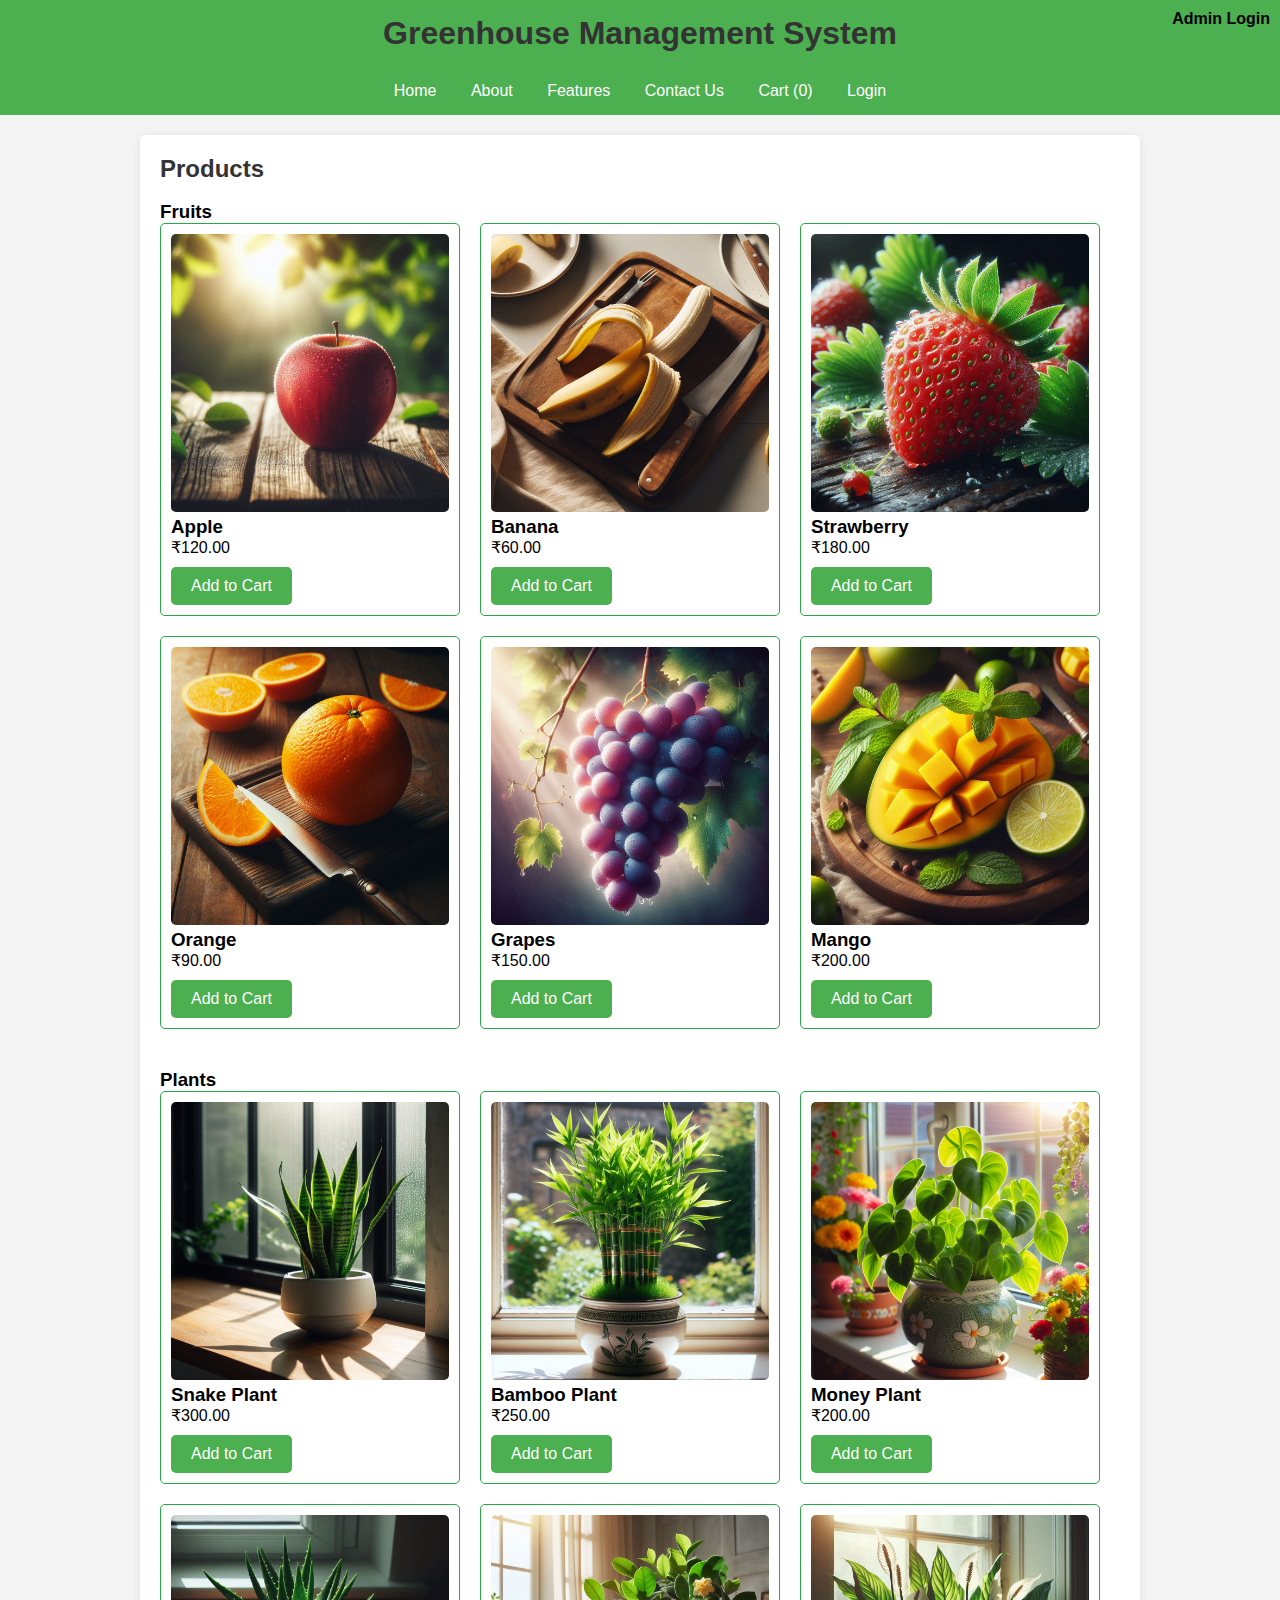
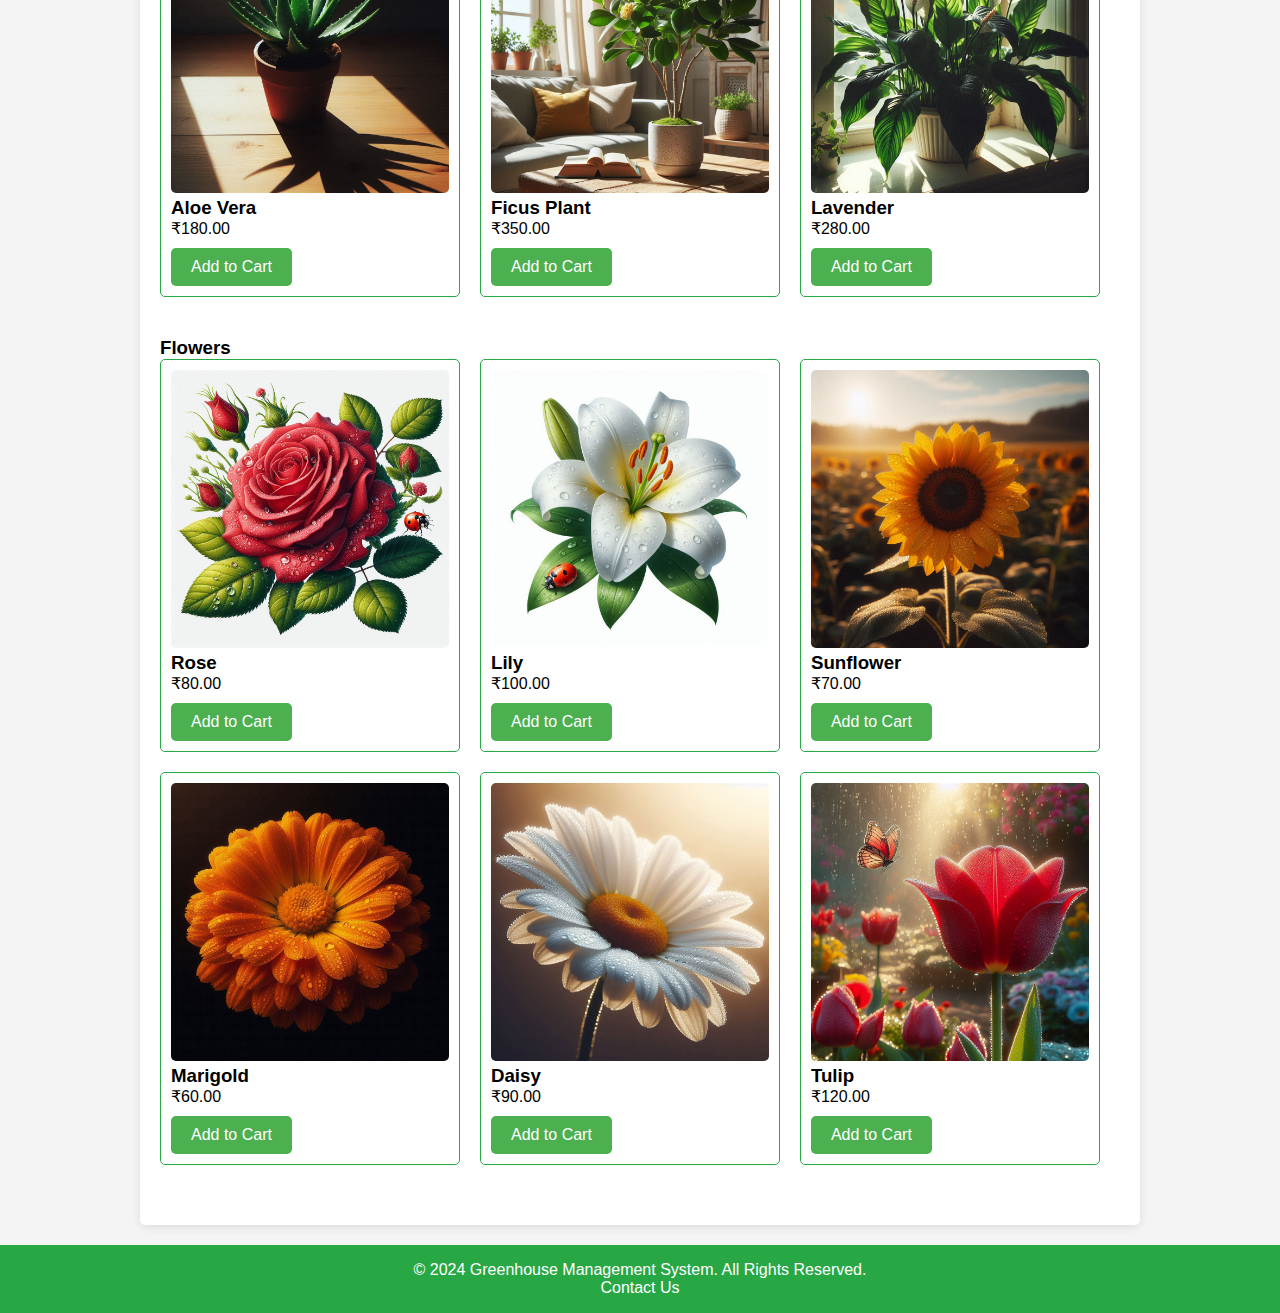
<file: product.html>
<!DOCTYPE html>
<html lang="en">
<head>
    <meta charset="UTF-8">
    <meta name="viewport" content="width=device-width, initial-scale=1.0">
    <title>Greenhouse Management System</title>
    <link rel="stylesheet" href="https://pravinga513.github.io/GreenHouseProject/styles.css"> <!-- Link to external CSS file -->
</head>
<body>
    <header>
                         <a style="position: absolute;top:10px; right: 10px; color:black;  text-decoration: none;" href="admin.html"><b>Admin Login</b></a>

        <h1>Greenhouse Management System</h1>
        
    </header>
    <nav>
        <a href="index.html">Home</a>
        <a href="about.html">About</a>
        <a href="features.html">Features</a>

        <a href="contact.html">Contact Us</a>
        <a href="billing.html" id="cart-link">Cart (<span id="cart-count">0</span>)</a>
        <a  id="login-link"  href="login.html">Login</a>            
    </nav>


    <div class="container">

        
        <section id="products">
            <h2>Products</h2><br>
            <h3>Fruits</h3>
            <div class="product-showcase">
                <!-- Fruits Category -->
            
                <div class="product" data-id="1">
                    <img src="Img/Apple.jpg" alt="Apple">
                    <h3>Apple</h3>
                    <p>₹120.00</p>
                    <button onclick="addToCart(1, 'Img/Apple.jpg', 'Apple', 120)">Add to Cart</button>
                </div>
                <div class="product" data-id="2">
                    <img src="Img/Banana.jpg" alt="Banana">
                    <h3>Banana</h3>
                    <p>₹60.00</p>
                    <button onclick="addToCart(2, 'Img/Banana.jpg', 'Banana', 60)">Add to Cart</button>
                </div>
                <div class="product" data-id="3">
                    <img src="Img/Strawberry.jpg" alt="Strawberry">
                    <h3>Strawberry</h3>
                    <p>₹180.00</p>
                    <button onclick="addToCart(3, 'Img/Strawberry.jpg', 'Strawberry', 180)">Add to Cart</button>
                </div>
                <div class="product" data-id="4">
                    <img src="Img/Orange.jpg" alt="Orange">
                    <h3>Orange</h3>
                    <p>₹90.00</p>
                    <button onclick="addToCart(4, 'Img/Orange.jpg', 'Orange', 90)">Add to Cart</button>
                </div>
                <div class="product" data-id="5">
                    <img src="Img/Grapes.jpg" alt="Grapes">
                    <h3>Grapes</h3>
                    <p>₹150.00</p>
                    <button onclick="addToCart(5, 'Img/Grapes.jpg', 'Grapes', 150)">Add to Cart</button>
                </div>
                <div class="product" data-id="6">
                    <img src="Img/Mango.jpg" alt="Mango">
                    <h3>Mango</h3>
                    <p>₹200.00</p>
                    <button onclick="addToCart(6, 'Img/Mango.jpg', 'Mango', 200)">Add to Cart</button>
                </div>
            
                <!-- Plants Category -->
                 </div>
                <h3>Plants</h3>
                <div class="product-showcase">
                <div class="product" data-id="7">
                    <img src="Img/Snake_plant.jpg" alt="Snake Plant">
                    <h3>Snake Plant</h3>
                    <p>₹300.00</p>
                    <button onclick="addToCart(7, 'Img/Snake_plant.jpg', 'Snake Plant', 300)">Add to Cart</button>
                </div>
                <div class="product" data-id="8">
                    <img src="Img/Bamboo.jpg" alt="Bamboo Plant">
                    <h3>Bamboo Plant</h3>
                    <p>₹250.00</p>
                    <button onclick="addToCart(8, 'Img/Bamboo.jpg', 'Bamboo Plant', 250)">Add to Cart</button>
                </div>
                <div class="product" data-id="9">
                    <img src="Img/Money_plant.jpg" alt="Money Plant">
                    <h3>Money Plant</h3>
                    <p>₹200.00</p>
                    <button onclick="addToCart(9, 'Img/Money_plant.jpg', 'Money Plant', 200)">Add to Cart</button>
                </div>
                <div class="product" data-id="10">
                    <img src="Img/Aloe_vera.jpg" alt="Aloe Vera">
                    <h3>Aloe Vera</h3>
                    <p>₹180.00</p>
                    <button onclick="addToCart(10, 'Img/Aloe_vera.jpg', 'Aloe Vera', 180)">Add to Cart</button>
                </div>
                <div class="product" data-id="11">
                    <img src="Img/Ficus.jpg" alt="Ficus Plant">
                    <h3>Ficus Plant</h3>
                    <p>₹350.00</p>
                    <button onclick="addToCart(11, 'Img/Ficus.jpg', 'Ficus Plant', 350)">Add to Cart</button>
                </div>
                <div class="product" data-id="12">
                    <img src="Img/Lavender.jpg" alt="Lavender">
                    <h3>Lavender</h3>
                    <p>₹280.00</p>
                    <button onclick="addToCart(12, 'Img/Lavender.jpg', 'Lavender', 280)">Add to Cart</button>
                </div>
            </div>
                <!-- Flowers Category -->
                <h3>Flowers</h3>  
                <div class="product-showcase">
                <div class="product" data-id="13">
                    <img src="Img/Rose.jpg" alt="Rose">
                    <h3>Rose</h3>
                    <p>₹80.00</p>
                    <button onclick="addToCart(13, 'Img/Rose.jpg', 'Rose', 80)">Add to Cart</button>
                </div>
                <div class="product" data-id="14">
                    <img src="Img/Lily.jpg" alt="Lily">
                    <h3>Lily</h3>
                    <p>₹100.00</p>
                    <button onclick="addToCart(14, 'Img/Lily.jpg', 'Lily', 100)">Add to Cart</button>
                </div>
                <div class="product" data-id="15">
                    <img src="Img/Sunflower.jpg" alt="Sunflower">
                    <h3>Sunflower</h3>
                    <p>₹70.00</p>
                    <button onclick="addToCart(15, 'Img/Sunflower.jpg', 'Sunflower', 70)">Add to Cart</button>
                </div>
                <div class="product" data-id="16">
                    <img src="Img/Marigold.jpg" alt="Marigold">
                    <h3>Marigold</h3>
                    <p>₹60.00</p>
                    <button onclick="addToCart(16, 'Img/Marigold.jpg', 'Marigold', 60)">Add to Cart</button>
                </div>
                <div class="product" data-id="17">
                    <img src="Img/Daisy.jpg" alt="Daisy">
                    <h3>Daisy</h3>
                    <p>₹90.00</p>
                    <button onclick="addToCart(17, 'Img/Daisy.jpg', 'Daisy', 90)">Add to Cart</button>
                </div>
                <div class="product" data-id="18">
                    <img src="Img/Tulip.jpg" alt="Tulip">
                    <h3>Tulip</h3>
                    <p>₹120.00</p>
                    <button onclick="addToCart(18, 'Img/Tulip.jpg', 'Tulip', 120)">Add to Cart</button>
                </div>
            </div>
            
        </section>
    </div>

    <footer>
        <p>&copy; 2024 Greenhouse Management System. All Rights Reserved.</p>
        <div>
            <a href="#contact" style="color: white; text-decoration: none;">Contact Us</a>
        </div>
    </footer>

    <script src="script.js"></script> <!-- Link to the JavaScript file -->
</body>
</html>
</file>
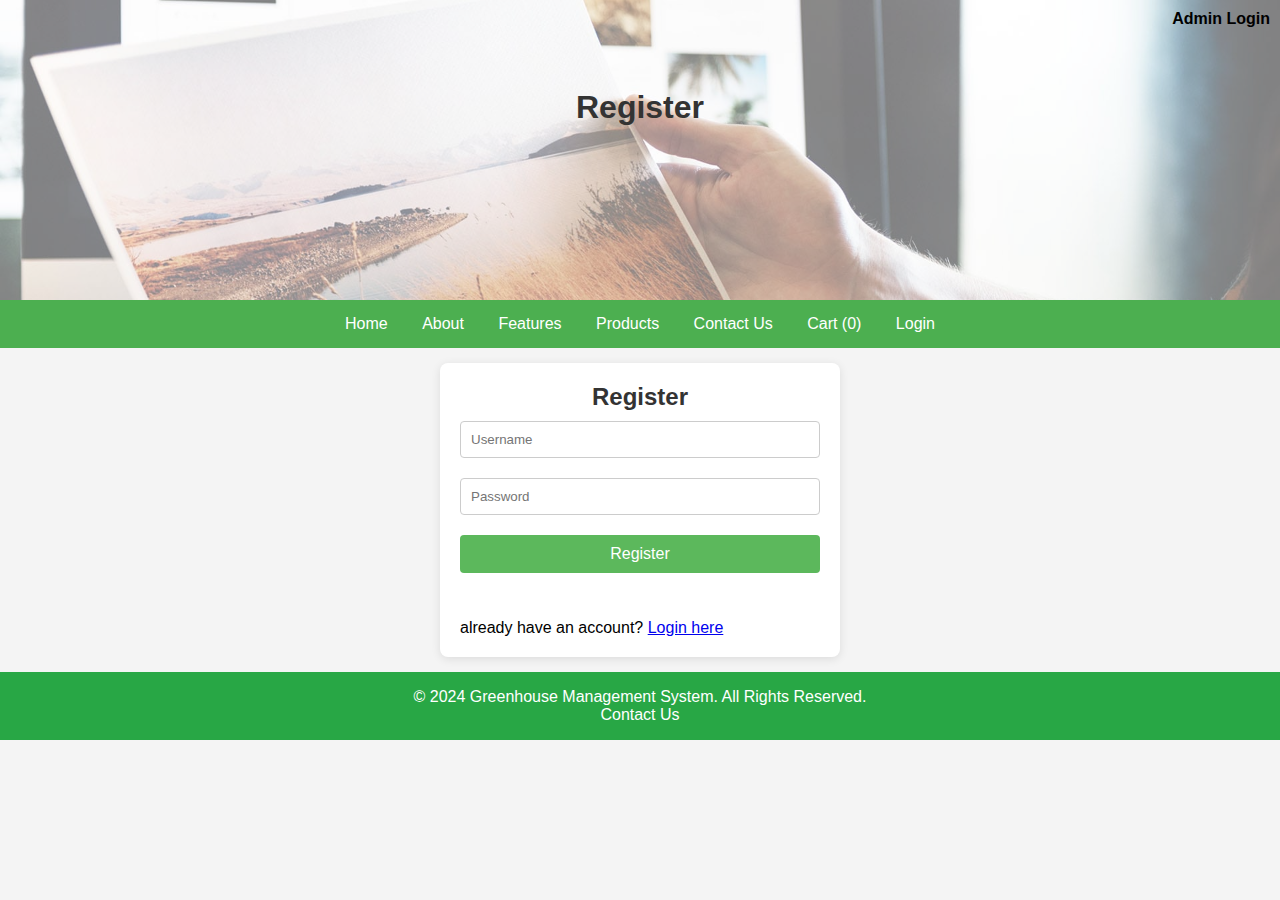
<file: register.html>
<!DOCTYPE html>
<html lang="en">
<head>
    <meta charset="UTF-8">
    <meta name="viewport" content="width=device-width, initial-scale=1.0">
    <title>Registration Page</title>
    <link rel="stylesheet" href="styles.css">
    <style>
      
        .registration-container {
            max-width: 400px;
            margin: auto;
            margin-top: 15px;
            margin-bottom: 15px;
            padding: 20px;
            background: white;
            border-radius: 8px;
            box-shadow: 0 2px 10px rgba(0, 0, 0, 0.1);
        }
        h2 {
            text-align: center;
        }
        input[type="text"],
        input[type="password"] {
            width: 100%;
            padding: 10px;
            margin: 10px 0;
            border: 1px solid #ccc;
            border-radius: 4px;
        }
        button {
            width: 100%;
            padding: 10px;
            background-color: #5cb85c;
            color: white;
            border: none;
            border-radius: 4px;
            cursor: pointer;
        }
        button:hover {
            background-color: #4cae4c;
        }
        .message {
            text-align: center;
            margin-top: 10px;
            color: red;
        }
        .success-message {
            color: green;
        }
    </style>
</head>
<body>
    <header class="headerimg-fea overlay">
                         <a style="position: absolute;top:10px; right: 10px; color:black;  text-decoration: none;" href="admin.html"><b>Admin Login</b></a>

        <div class="hero-content">
            <div class="hero-text">
                <h1>Register</h1>
            </div><!-- /.hero-text -->
        </div><!-- /.hero-content -->
        
    </header>
    <nav>
        <a href="index.html">Home</a>
        <a href="about.html">About</a>
        <a href="features.html">Features</a>
        <a href="product.html">Products</a>
        <a href="contact.html">Contact Us</a>
        <a href="billing.html" id="cart-link">Cart (<span id="cart-count">0</span>)</a>
        <a href="login.html">Login</a>
    </nav> 

<div class="registration-container">
    <h2>Register</h2>
    <form id="registration-form">
        <input type="text" id="register-username" placeholder="Username" required />
        <input type="password" id="register-password" placeholder="Password" required />
        <button type="submit">Register</button>
    </form>
    <div class="message" id="registration-message"></div>
    <br><br>
    <p>already have an account? <a href="login.html">Login here</a></p>
</div>
</div>
<script>
    // IndexedDB setup
    let db;
    const request = indexedDB.open('greenhouseDB', 1);

    request.onupgradeneeded = function(event) {
        db = event.target.result;
        console.log("Database upgrade needed");
        const objectStore = db.createObjectStore('users', { keyPath: 'username' });
        objectStore.createIndex('password', 'password', { unique: false });
        objectStore.createIndex('isLoggedIn', 'isLoggedIn', { unique: false });
    };

    request.onsuccess = function(event) {
        db = event.target.result;
        console.log("Database opened successfully");
        updateCartCount();
    };

    request.onerror = function(event) {
        console.error('Database error:', event.target.error);
    };

    // Handle registration form submission
    document.getElementById('registration-form').addEventListener('submit', function(event) {
        event.preventDefault(); // Prevent default form submission

        const username = document.getElementById('register-username').value;
        const password = document.getElementById('register-password').value;

        registerUser(username, password); // Call the registerUser function
    });

    // Register user function
    function registerUser(username, password) {
        const transaction = db.transaction(['users'], 'readwrite');
        const objectStore = transaction.objectStore('users');

        const newUser = { username: username, password: password, isLoggedIn: false };

        const request = objectStore.add(newUser);

        request.onsuccess = function() {
            console.log('User added successfully:', newUser);
            document.getElementById('registration-message').textContent = 'Registration successful! You can now log in.';
            document.getElementById('registration-message').classList.add('success-message'); // Add class for styling
        };

        request.onerror = function(event) {
            if (event.target.error.name === 'ConstraintError') {
                document.getElementById('registration-message').textContent = 'Username already exists. Please choose another.';
            } else {
                document.getElementById('registration-message').textContent = 'Error registering user. Please try again.';
            }
            console.error('Registration error:', event.target.error); // Log the error
            document.getElementById('registration-message').classList.remove('success-message'); // Remove success class
        };
    }
    
// Update cart count
function updateCartCount() {
    const transaction = db.transaction(['cart'], 'readonly');
    const objectStore = transaction.objectStore('cart');
    const countRequest = objectStore.count();

    countRequest.onsuccess = function() {
        document.getElementById('cart-count').textContent = countRequest.result;
    };
}
</script>
<footer>
    <p>&copy; 2024 Greenhouse Management System. All Rights Reserved.</p>
    <div>
        <a href="#contact" style="color: white; text-decoration: none;">Contact Us</a>
    </div>
</footer>
</body>
</html>
</file>
<file: styles.css>
.headerimg { 
    background: url(Img/Hero.jpg) no-repeat center / cover; 
    height: 600px;
    width: 100%;
    display: table;
    position: relative;
}

.headerimg-about { 
    background: url(Img/Portfolio-hero.jpg) no-repeat center / cover; 
    height: 100%;
    width: 100%;
    display: table;
    
    position: relative;
}
.headerimg-fea { 
    background: url(Img/Portfolio-12.jpg) no-repeat center / cover; 
    height: 300px;
    width: 100%;
    display: table;
    
    position: relative;
}
.headerimg-cart { 
    background: url(Img/Blog-hero.jpg) no-repeat center / cover; 
    height: 300px;
    width: 100%;
    display: table;
    
    position: relative;
}
body {
    font-family: Arial, sans-serif;
    margin: 0;
    padding: 0;
    background-color: #f4f4f4;
}




.overlay:before {
    content: '';
    background-color: rgba(255,255,255,0.5);
    height: 100%;
    width: 100%;
    position: absolute;
    top: 0;
    left: 0;
    z-index: 0;
  }

  .hero-content {
    display: table-cell;
    vertical-align: middle;
    padding-top: 75px;
}

.hero-text {
    max-width: 890px;
    width: 100%;
    margin: 0 auto;
    padding: 0 15px;
    text-align: center;
}

.hero-text h1 {
    position: relative;
    margin: 0;
    top: -80px;
}

.hero-text p {
    position: relative;
    margin: 45px 0 30px;
    font-size: 20px;
    color: #26272d;
}

.hero-text .btn {
    position: relative;
    background-color: transparent;
}

.hero-text .btn:hover {
    background-color: #26272d;
    color: #fff;
}

.hero .breadcrumb {
    padding-top: 60px;
    margin-bottom: 0;
}

.hero .breadcrumb:before {
    content: '';
    display: block;
    position: absolute;
    left: 50%;
    bottom: 45px;
    height: 12px;
    width: 80px;
    border-top: 5px solid #fff;
    border-bottom: 3px solid #fff;
    transform: translateX(-50%);
    -moz-transform: translateX(-50%);
    -webkit-transform: translateX(-50%);
    -o-transform: translateX(-50%);
    -ms-transform: translateX(-50%);
}

nav {
    margin: 1rem 0;
    position: sticky;
    top: -1px;
    z-index: 10;
}

nav a {
    margin: 0 15px;
    color: white;
    text-decoration: none;
}

.container {
    max-width: 1000px;
    margin: 0 auto;
    padding: 20px;
    background: white;
    border-radius: 5px;
    box-shadow: 0 0 10px rgba(0, 0, 0, 0.1);
}

h1, h2 {
    color: #333;
}

.features {
    display: grid;
    grid-template-columns: repeat(auto-fill, minmax(300px, 1fr));
    gap: 20px;
    margin-bottom: 40px;
}

.feature {
    background: #e7f9e7; /* Light green for features */
    border: 1px solid #28a745;
    border-radius: 5px;
    padding: 20px;
    text-align: center;
}

.product-showcase {
    display: flex;
    flex-wrap: wrap;
    gap: 20px;
    margin-bottom: 40px;
}

.product {
    border: 1px solid #28a745;
    border-radius: 5px;
    padding: 10px;
    width: calc(33.33% - 20px); /* Three products per row */
    box-sizing: border-box;
    background: #fff;
    transition: transform 0.2s;
}

.product img {
    max-width: 100%;
    border-radius: 5px;
}

.product:hover {
    transform: scale(1.02);
    z-index: 1;
}

footer {
    text-align: center;
    padding: 1rem;
    background-color: #28a745; /* Green color for footer */
    color: white;
    position: relative;
    bottom: 0;

    width: 100%;
}

@media (max-width: 768px) {
    .product {
        width: calc(50% - 20px); /* Two products per row */
    }
}

@media (max-width: 480px) {
    .product {
        width: 100%; /* One product per row */
    }
}




/*######################    Billing      #################*/
/* General Reset */
* {
    box-sizing: border-box;
    margin: 0;
    padding: 0;
}

/* Body Styles */
body {
    font-family: Arial, sans-serif;
    background-color: #f4f4f4;
}

/* Header Styles */
header {
    background-color: #4CAF50;
    color: white;
    padding: 15px;
    text-align: center;
    margin: 0;
}

nav {
    background-color: #4CAF50;
    color: white;
    padding: 15px;
    text-align: center;
    margin: 0;
}

nav a {
    color: white;
    text-decoration: none;
}

/* Container for Cart Products */
.container {

    margin: 20px auto;
    padding: 20px;
    background-color: white;
    border-radius: 5px;
    box-shadow: 0 2px 10px rgba(0, 0, 0, 0.1);
}

/* Cart Product Styles */
.cart-product {
    display: flex;
    align-items: center;
    margin-bottom: 15px;
    border-bottom: 1px solid #ddd;
    padding-bottom: 10px;
}

.cart-product img {
    width: 100px; /* Set width of product image */
    height: auto;
    margin-right: 20px;
}

.quantity-controls {
    display: flex;
    align-items: center;
}

.quantity-controls button {
    background-color: #007bff;
    color: white;
    border: none;
    padding: 5px 10px;
    margin: 0 5px;
    cursor: pointer;
    border-radius: 4px;
}

.quantity-controls button:hover {
    background-color: #0056b3;
}

/* Total Amount Styles */
.total {
    font-weight: bold;
    margin-top: 20px;
}

/* Button Styles */
button {
    background-color: #28a745;
    color: white;
    border: none;
    padding: 10px 15px;
    border-radius: 5px;
    cursor: pointer;
}

button:hover {
    background-color: #218838;
}

/* Popup Styles */
.popup {
    display: none; /* Hidden by default */
    position: fixed; /* Stay in place */
    z-index: 1000; /* Sit on top */
    left: 0;
    top: 0;
    width: 100%; /* Full width */
    height: 100%; /* Full height */
    overflow: auto; /* Enable scroll if needed */
    background-color: rgba(0, 0, 0, 0.7); /* Black w/ opacity */
}

.popup-content {
    background-color: #fefefe;
    margin: 15% auto; /* 15% from the top and centered */
    padding: 20px;
    border: 1px solid #888;
    width: 80%; /* Could be more or less, depending on screen size */
    border-radius: 5px;
}

/* Form Styles */
#order-form {
    display: flex;
    flex-direction: column; /* Vertical layout for form */
}

#order-form label {
    margin-top: 10px;
}

#order-form input {
    padding: 10px;
    border: 1px solid #ccc;
    border-radius: 4px;
    margin-bottom: 10px;
}

/* Thank You Popup Styles *//* Popup Styles */
.popup {
    text-align: center;
    display: none; /* Hidden by default */
    position: fixed;
    z-index: 10000;
    left: 0;
    top: 0;
    width: 100%;
    height: 100%;
    overflow: auto; /* Enable scroll if needed */
    background-color: rgba(0, 0, 0, 0.5); /* Black w/ opacity */
    animation: fadeIn 0.5s; /* Fade in animation */
}

.popup-content {
    background-color: #fff;
    margin: 15% auto;
    padding: 20px;
    position: relative;
    border: 1px solid #888;
    width: 50%; /* Could be more or less, depending on screen size */
    border-radius: 5px;
    box-shadow: 0 4px 8px rgba(0, 0, 0, 0.2);
}

.popup h2 {
    margin-bottom: 5px;
    color: #333;
}

.popup p, .popup h3 {
       margin-bottom: 5px;
    color: #555;
}

.close {
    color: #aaa;
    float: right;
    font-size: 28px;
    font-weight: bold;
}

.close:hover,
.close:focus {
    color: black;
    text-decoration: none;
    cursor: pointer;
}

button {
    background-color: #4CAF50; /* Green */
    border: none;
    color: white;
    padding: 10px 20px;
    text-align: center;
    text-decoration: none;
    display: inline-block;
    font-size: 16px;
    margin-top: 10px;
    cursor: pointer;
    border-radius: 5px;
}

button:hover {
    background-color: #45a049; /* Darker green */
}

/* Animation */
@keyframes fadeIn {
    from { opacity: 0; }
    to { opacity: 1; }
}
/* Popup Styles (For Login) */
#login-popup .popup-content {
    padding: 30px;
}

#login-popup input {
    width: 100%;
    padding: 10px;
    margin: 10px 0;
}

#login-popup button {
    background-color: #4CAF50; /* Green */
    border: none;
    color: white;
    padding: 10px 15px;
    text-align: center;
    text-decoration: none;
    display: inline-block;
    font-size: 16px;
    margin-top: 10px;
    cursor: pointer;
    border-radius: 5px;
}
</file>
